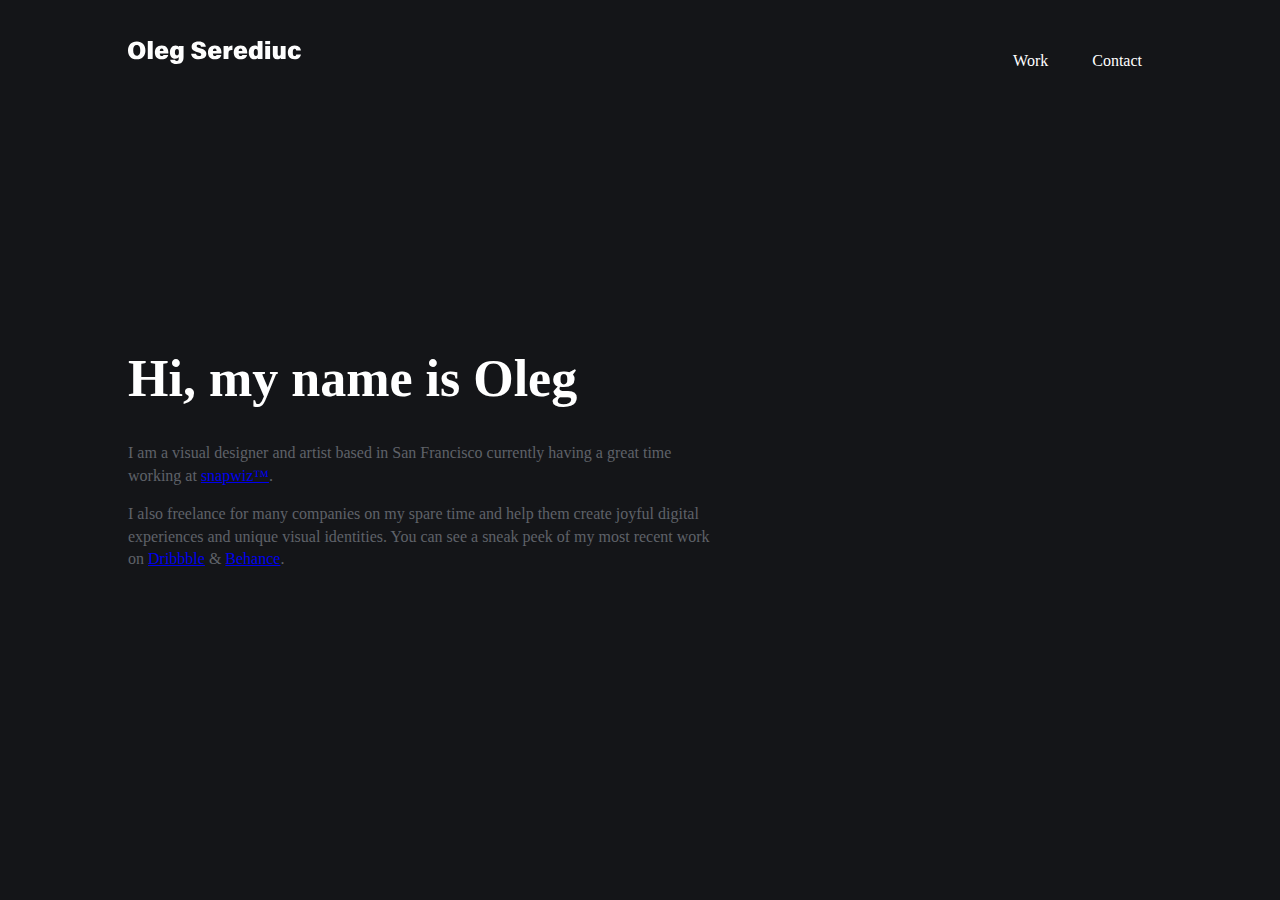
<file: index.html>
<html>
  <head>
    <meta charset="utf-8"/>
    <title>Oleg Serediuc</title>
    <link rel="stylesheet" href="css/style.css"/>
  </head>
  <body>
    <header>
      <div class="burrito">
        <nav><a href="index.html" class="logo"><img border="0" alt="W3Schools" src="files/images/Oleg_Serediuc.svg"/></a>
          <ul>
            <li> <a href="work.html">Work</a></li>
            <li> <a href="contact.html">Contact</a></li>
          </ul>
        </nav>
      </div>
    </header>
    <div class="container">
      <div class="wrap">
        <div class="info">
          <h1>Hi, my name is Oleg</h1>
          <p>I am a visual designer and artist based in San Francisco currently having a great time working at <a href='https://snapwiz.com', class='link', target='_blank'> snapwiz™</a>.	 </p>
          <p>I also freelance for many companies on my spare time and help them create joyful digital experiences and unique visual identities. You can see a sneak peek of my most recent work on <a href='https://snapwiz.com', class='link', target='_blank'> Dribbble</a> & <a href='https://snapwiz.com', class='link', target='_blank'>Behance</a>. 				</p>
        </div>
      </div>
    </div>
  </body>
</html>
</file>
<file: css/style.css>
@font-face {
  font-family: myFirstFont;
  src: url(/files/Asap-regular.otf);
  font-weight: 300;
}
@font-face {
  font-family: myFirstFont;
  src: url(/files/Asap-bold.otf);
  font-weight: 500;
}
body {
  background-color: #141518;
  overflow: hidden;
  text-rendering: optimizeLegibility;
  -webkit-font-smoothing: antialiased;
  -moz-osx-font-smoothing: grayscale;
  margin: 0;
  box-sizing: border-box;
}
header {
  display: block;
  position: absolute;
  top: 0;
  z-index: 99;
  width: 100%;
}
.burrito {
  width: 80%;
  display: block;
  margin: 0 auto;
  position: relative;
}
@media only screen and (max-width: 1000px) {
  .burrito {
    width: 86%;
  }
}
@media only screen and (max-width: 768px) {
  .burrito {
    width: 90%;
  }
}
nav {
  width: 100%;
  display: inline-block;
  height: 40px;
  font-weight: 600;
  margin: 40px 0;
  -webkit-box-align: center;
      -ms-flex-align: center;
          align-items: center;
}
nav ul {
  list-style-type: none;
  float: right;
  margin: 10px;
  margin-left: 42px;
  color: white;
  font-weight: 400;
}
nav ul li {
  display: inline-block;
  margin-left: 40px;
  padding-top: 2px;
}
nav ul li a {
  text-decoration: none;
  color: white;
}
.logo {
  display: inline-block;
  width: auto;
  height: 24px;
  position: relative;
  float: left;
  -ms-flex-negative: 0;
      flex-shrink: 0;
}
.container {
  width: auto;
  height: 100vh;
  -webkit-box-align: center;
      -ms-flex-align: center;
          align-items: center;
  display: -webkit-box;
  display: -ms-flexbox;
  display: flex;
}
.wrap {
  text-align: -webkit-left;
  margin: 0 auto;
  width: 80%;
}
.info {
  width: 600px;
  position: relative;
}
.info h1 {
  font-family: open sans;
  font-size: 52px;
  font-weight: 900;
  color: #ffffff;
}
.info p {
  font-family: open sans;
  line-height: 1.4;
  font-weight: 400;
  font-size: 16px;
  color: #5F6269;
}
/*# sourceMappingURL=style.css.map */
</file>
